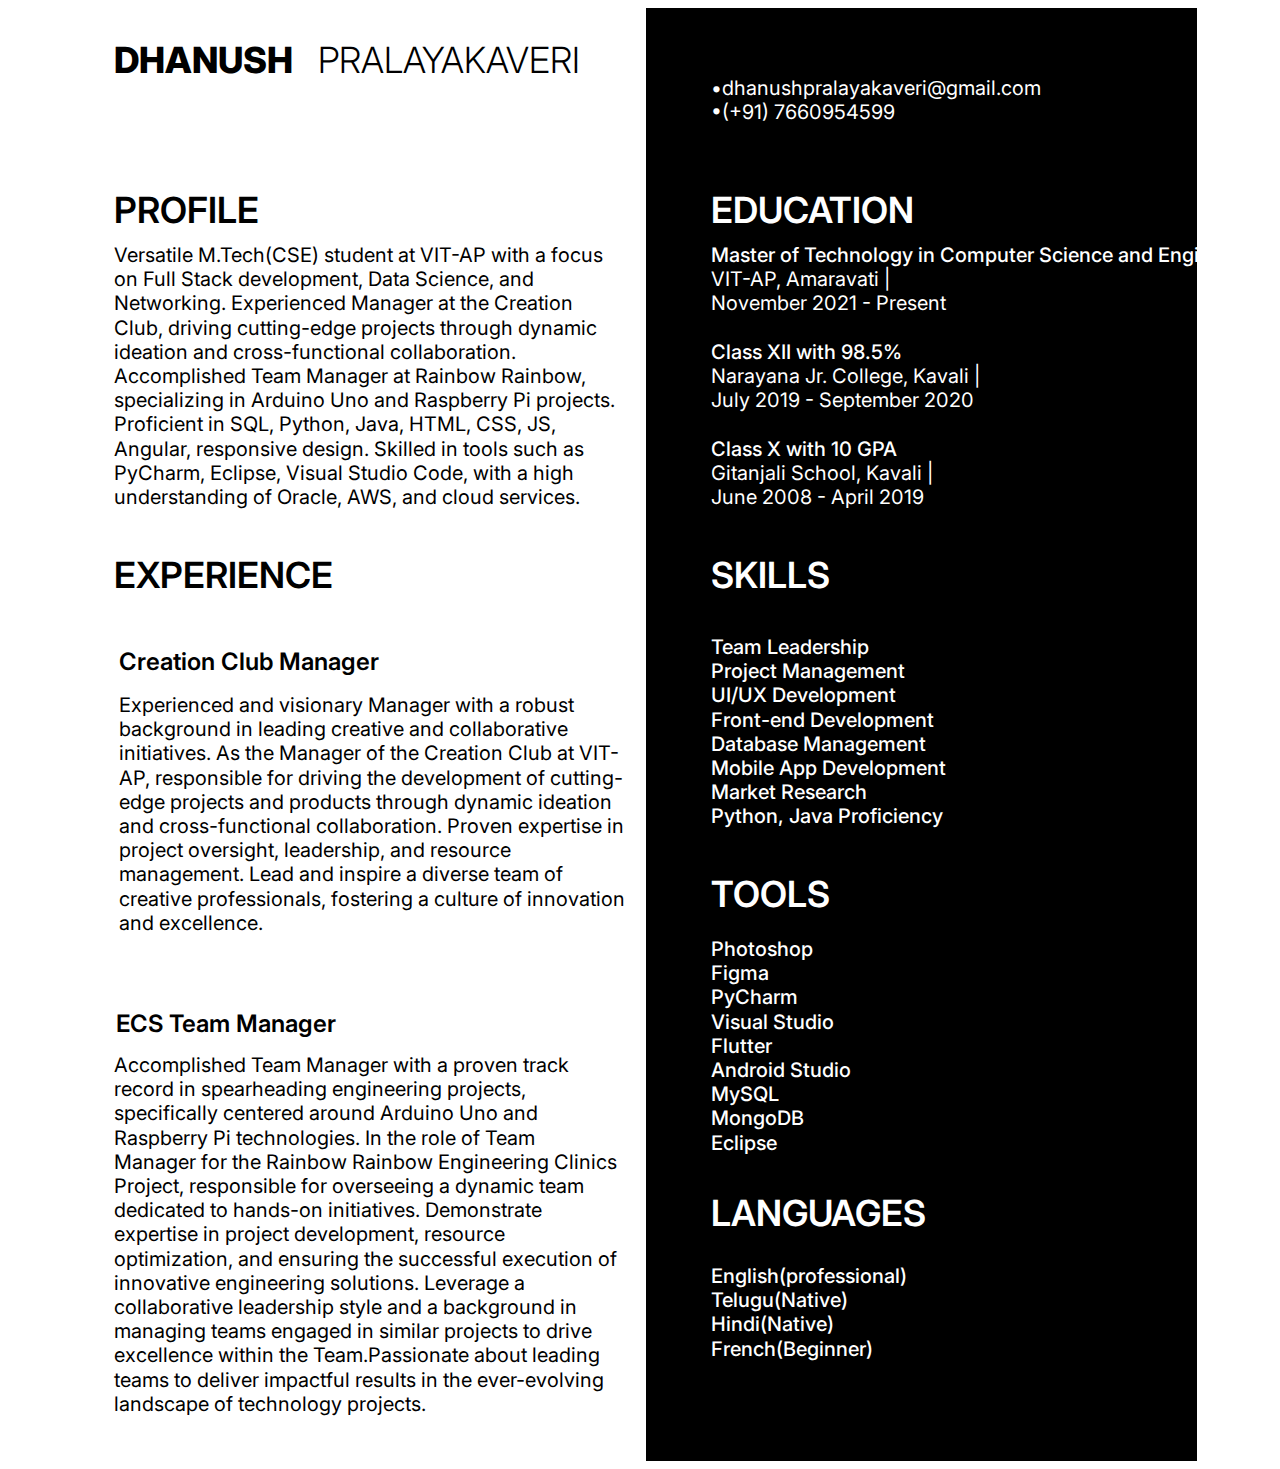
<file: res/index.html>
<!DOCTYPE html>
<html lang="en">
  <head>
    <meta charset="UTF-8" />
    <meta name="viewport" content="width=device-width, initial-scale=1.0" />
    <title>21MIC7134 DHANUSH</title>
    <link rel="stylesheet" href="https://fonts.googleapis.com/css2?family=Inter:wght@300;400;500;600;800&display=swap" />
    <link rel="stylesheet" href="index.css" />
  </head>
  <body>
    <div class="main-container">
      <div class="rectangle">
        <div class="rectangle-1">
          <span class="education">EDUCATION</span
          ><span class="languages">LANGUAGES</span
          ><span class="english-professional-telugu-native"
            >English(professional)<br />Telugu(Native)<br />Hindi(Native)<br />French(Beginner)</span
          >
        </div>
        <span class="pralayakaveri">PRALAYAKAVERI</span
        ><span class="dhanush">DHANUSH</span><span class="profile">PROFILE</span
        ><span class="versatile-mtech-cse"
          >Versatile M.Tech(CSE) student at VIT-AP with a focus on Full Stack
          development, Data Science, and Networking. Experienced Manager at the
          Creation Club, driving cutting-edge projects through dynamic ideation
          and cross-functional collaboration. Accomplished Team Manager at
          Rainbow Rainbow, specializing in Arduino Uno and Raspberry Pi
          projects. Proficient in SQL, Python, Java, HTML, CSS, JS, Angular,
          responsive design. Skilled in tools such as PyCharm, Eclipse, Visual
          Studio Code, with a high understanding of Oracle, AWS, and cloud
          services.</span
        ><span class="experience">EXPERIENCE</span
        ><span class="creation-club-manager">Creation Club Manager</span
        ><span class="experienced-manager"
          >Experienced and visionary Manager with a robust background in leading
          creative and collaborative initiatives. As the Manager of the Creation
          Club at VIT-AP, responsible for driving the development of
          cutting-edge projects and products through dynamic ideation and
          cross-functional collaboration. Proven expertise in project oversight,
          leadership, and resource management. Lead and inspire a diverse team
          of creative professionals, fostering a culture of innovation and
          excellence. </span
        ><span class="ecs-team-manager">ECS Team Manager</span
        ><span class="accomplished-team-manager"
          >Accomplished Team Manager with a proven track record in spearheading
          engineering projects, specifically centered around Arduino Uno and
          Raspberry Pi technologies. In the role of Team Manager for the Rainbow
          Rainbow Engineering Clinics Project, responsible for overseeing a
          dynamic team dedicated to hands-on initiatives. Demonstrate expertise
          in project development, resource optimization, and ensuring the
          successful execution of innovative engineering solutions. Leverage a
          collaborative leadership style and a background in managing teams
          engaged in similar projects to drive excellence within the
          Team.Passionate about leading teams to deliver impactful results in
          the ever-evolving landscape of technology projects.</span
        >
      </div>
      <span class="contact-info"
        >•dhanushpralayakaveri@gmail.com<br />•(+91) 7660954599<br
      /></span>
      <div class="education-2">
        <span class="class-xii"
          >Master of Technology in Computer Science and Engineering
          (Integrated)<br /></span
        ><span class="gitanjali-school-kavali"
          >VIT-AP, Amaravati |<br />
          November 2021 - Present <br /></span
        ><span class="empty"><br /></span
        ><span class="class-xii-3">Class XII with 98.5%<br /></span
        ><span class="gitanjali-school-kavali-4"
          >Narayana Jr. College, Kavali | <br />July 2019 - September 2020
          <br /></span
        ><span class="empty-5"><br /></span
        ><span class="class-xii-6">Class X with 10 GPA<br /></span
        ><span class="gitanjali-school-kavali-7"
          >Gitanjali School, Kavali | <br />June 2008 - April 2019</span
        ><span class="empty-8"> <br /></span>
      </div>
      <span class="skills">SKILLS</span
      ><span class="team-leadership-project"
        >Team Leadership<br />Project Management<br />UI/UX Development<br />Front-end
        Development<br />Database Management <br />Mobile App Development<br />Market
        Research<br />Python, Java Proficiency</span
      ><span class="tools">TOOLS</span
      ><span class="photoshop-figma-pycharm"
        >Photoshop<br />Figma<br />PyCharm<br />Visual Studio<br />Flutter<br />Android
        Studio<br />MySQL<br />MongoDB<br />Eclipse</span
      >
    </div>
  </body>
</html>
</file>
<file: res/index.css>
:root {
  --default-font-family: -apple-system, BlinkMacSystemFont, "Segoe UI", Roboto,
    Ubuntu, "Helvetica Neue", Helvetica, Arial, "PingFang SC",
    "Hiragino Sans GB", "Microsoft Yahei UI", "Microsoft Yahei",
    "Source Han Sans CN", sans-serif;
}

.main-container {
  overflow: hidden;
}

.main-container,
.main-container * {
  box-sizing: border-box;
}

input,
select,
textarea,
button {
  outline: 0;
}

.main-container {
  position: relative;
  width: 1163px;
  height: 1453px;
  margin: 0 auto;
}
.rectangle {
  position: absolute;
  width: 1138px;
  height: 1453px;
  top: 0;
  left: 0;
  background: #ffffff;
}
.rectangle-1 {
  position: absolute;
  width: 551px;
  height: 1453px;
  top: 0;
  left: 587px;
  font-size: 0px;
  background: #000000;
  z-index: 1;
}
.education {
  display: block;
  position: relative;
  height: 54px;
  margin: 181px 0 0 65px;
  color: #ffffff;
  font-family: Inter, var(--default-font-family);
  font-size: 36px;
  font-weight: 600;
  line-height: 43.568px;
  text-align: left;
  white-space: nowrap;
  z-index: 17;
}
.languages {
  display: block;
  position: relative;
  height: 57px;
  margin: 949px 0 0 65px;
  color: #ffffff;
  font-family: Inter, var(--default-font-family);
  font-size: 36px;
  font-weight: 600;
  line-height: 43.568px;
  text-align: left;
  white-space: nowrap;
  z-index: 26;
}
.english-professional-telugu-native {
  display: flex;
  align-items: flex-start;
  justify-content: flex-start;
  position: relative;
  width: 486px;
  height: 154px;
  margin: 15px 0 0 65px;
  color: #ffffff;
  font-family: Inter, var(--default-font-family);
  font-size: 20px;
  font-weight: 500;
  line-height: 24.205px;
  text-align: left;
  z-index: 27;
}
.pralayakaveri {
  display: flex;
  align-items: flex-start;
  justify-content: flex-start;
  position: absolute;
  width: 308px;
  height: 123px;
  top: 31px;
  left: 259px;
  color: #000000;
  font-family: Inter, var(--default-font-family);
  font-size: 36px;
  font-weight: 300;
  line-height: 43.568px;
  text-align: left;
  z-index: 3;
}
.dhanush {
  display: flex;
  align-items: flex-start;
  justify-content: flex-start;
  position: absolute;
  width: 220px;
  height: 136px;
  top: 31px;
  left: 55px;
  color: #000000;
  font-family: Inter, var(--default-font-family);
  font-size: 36px;
  font-weight: 800;
  line-height: 43.568px;
  text-align: left;
  z-index: 2;
}
.profile {
  display: flex;
  align-items: flex-start;
  justify-content: flex-start;
  position: absolute;
  height: 54px;
  top: 181px;
  left: 55px;
  color: #000000;
  font-family: Inter, var(--default-font-family);
  font-size: 36px;
  font-weight: 600;
  line-height: 43.568px;
  text-align: left;
  white-space: nowrap;
  z-index: 13;
}
.versatile-mtech-cse {
  display: flex;
  align-items: flex-start;
  justify-content: flex-start;
  position: absolute;
  width: 512px;
  height: 297px;
  top: 235px;
  left: 55px;
  color: #000000;
  font-family: Inter, var(--default-font-family);
  font-size: 20px;
  font-weight: 400;
  line-height: 24.205px;
  text-align: left;
  z-index: 14;
}
.experience {
  display: flex;
  align-items: flex-start;
  justify-content: flex-start;
  position: absolute;
  width: 276.437px;
  height: 81px;
  top: 546px;
  left: 55px;
  color: #000000;
  font-family: Inter, var(--default-font-family);
  font-size: 36px;
  font-weight: 600;
  line-height: 43.568px;
  text-align: left;
  z-index: 5;
}
.creation-club-manager {
  display: flex;
  align-items: flex-start;
  justify-content: flex-start;
  position: absolute;
  width: 340.975px;
  height: 65px;
  top: 639px;
  left: 60.378px;
  color: #000000;
  font-family: Inter, var(--default-font-family);
  font-size: 24px;
  font-weight: 600;
  line-height: 29.045px;
  text-align: left;
  z-index: 7;
}
.experienced-manager {
  display: flex;
  align-items: flex-start;
  justify-content: flex-start;
  position: absolute;
  width: 506.622px;
  height: 360px;
  top: 685px;
  left: 60.378px;
  color: #000000;
  font-family: Inter, var(--default-font-family);
  font-size: 20px;
  font-weight: 400;
  line-height: 24.205px;
  text-align: left;
  z-index: 8;
}
.ecs-team-manager {
  display: flex;
  align-items: flex-start;
  justify-content: flex-start;
  position: absolute;
  width: 495.866px;
  height: 44px;
  top: 1001px;
  left: 57.151px;
  color: #000000;
  font-family: Inter, var(--default-font-family);
  font-size: 24px;
  font-weight: 600;
  line-height: 29.045px;
  text-align: left;
  z-index: 9;
}
.accomplished-team-manager {
  display: flex;
  align-items: flex-start;
  justify-content: flex-start;
  position: absolute;
  width: 506.622px;
  height: 391px;
  top: 1045px;
  left: 55px;
  color: #000000;
  font-family: Inter, var(--default-font-family);
  font-size: 20px;
  font-weight: 400;
  line-height: 24.205px;
  text-align: left;
  z-index: 10;
}
.contact-info {
  display: flex;
  align-items: flex-start;
  justify-content: flex-start;
  position: absolute;
  width: 511px;
  height: 62px;
  top: 68px;
  left: 652px;
  color: #ffffff;
  font-family: Inter, var(--default-font-family);
  font-size: 20px;
  font-weight: 400;
  line-height: 24.205px;
  text-align: left;
  z-index: 11;
}
.education-2 {
  position: absolute;
  width: 511px;
  height: 297px;
  top: 235px;
  left: 652px;
  font-family: Inter, var(--default-font-family);
  font-size: 20px;
  font-weight: 500;
  line-height: 24.205px;
  text-align: left;
  text-overflow: initial;
  white-space: nowrap;
  z-index: 18;
}
.class-xii {
  position: relative;
  color: #ffffff;
  font-family: Inter, var(--default-font-family);
  font-size: 20px;
  font-weight: 500;
  line-height: 24.205px;
  text-align: left;
}
.gitanjali-school-kavali {
  position: relative;
  color: #ffffff;
  font-family: Inter, var(--default-font-family);
  font-size: 20px;
  font-weight: 400;
  line-height: 24.205px;
  text-align: left;
}
.empty {
  position: relative;
  color: #ffffff;
  font-family: Inter, var(--default-font-family);
  font-size: 20px;
  font-weight: 300;
  line-height: 24.205px;
  text-align: left;
}
.class-xii-3 {
  position: relative;
  color: #ffffff;
  font-family: Inter, var(--default-font-family);
  font-size: 20px;
  font-weight: 500;
  line-height: 24.205px;
  text-align: left;
}
.gitanjali-school-kavali-4 {
  position: relative;
  color: #ffffff;
  font-family: Inter, var(--default-font-family);
  font-size: 20px;
  font-weight: 400;
  line-height: 24.205px;
  text-align: left;
}
.empty-5 {
  position: relative;
  color: #ffffff;
  font-family: Inter, var(--default-font-family);
  font-size: 20px;
  font-weight: 300;
  line-height: 24.205px;
  text-align: left;
}
.class-xii-6 {
  position: relative;
  color: #ffffff;
  font-family: Inter, var(--default-font-family);
  font-size: 20px;
  font-weight: 500;
  line-height: 24.205px;
  text-align: left;
}
.gitanjali-school-kavali-7 {
  position: relative;
  color: #ffffff;
  font-family: Inter, var(--default-font-family);
  font-size: 20px;
  font-weight: 400;
  line-height: 24.205px;
  text-align: left;
}
.empty-8 {
  position: relative;
  color: #ffffff;
  font-family: Inter, var(--default-font-family);
  font-size: 20px;
  font-weight: 500;
  line-height: 24.205px;
  text-align: left;
}
.skills {
  display: flex;
  align-items: flex-start;
  justify-content: flex-start;
  position: absolute;
  height: 61px;
  top: 546px;
  left: 652px;
  color: #ffffff;
  font-family: Inter, var(--default-font-family);
  font-size: 36px;
  font-weight: 600;
  line-height: 43.568px;
  text-align: left;
  white-space: nowrap;
  z-index: 20;
}
.team-leadership-project {
  display: flex;
  align-items: flex-start;
  justify-content: flex-start;
  position: absolute;
  width: 511px;
  height: 197px;
  top: 627px;
  left: 652px;
  color: #ffffff;
  font-family: Inter, var(--default-font-family);
  font-size: 20px;
  font-weight: 500;
  line-height: 24.205px;
  text-align: left;
  text-overflow: initial;
  z-index: 21;
  overflow: hidden;
}
.tools {
  display: flex;
  align-items: flex-start;
  justify-content: flex-start;
  position: absolute;
  height: 64px;
  top: 865px;
  left: 652px;
  color: #ffffff;
  font-family: Inter, var(--default-font-family);
  font-size: 36px;
  font-weight: 600;
  line-height: 43.568px;
  text-align: left;
  white-space: nowrap;
  z-index: 23;
}
.photoshop-figma-pycharm {
  display: flex;
  align-items: flex-start;
  justify-content: flex-start;
  position: absolute;
  width: 511px;
  height: 231px;
  top: 929px;
  left: 652px;
  color: #ffffff;
  font-family: Inter, var(--default-font-family);
  font-size: 20px;
  font-weight: 500;
  line-height: 24.205px;
  text-align: left;
  text-overflow: initial;
  z-index: 24;
  overflow: hidden;
}
</file>
